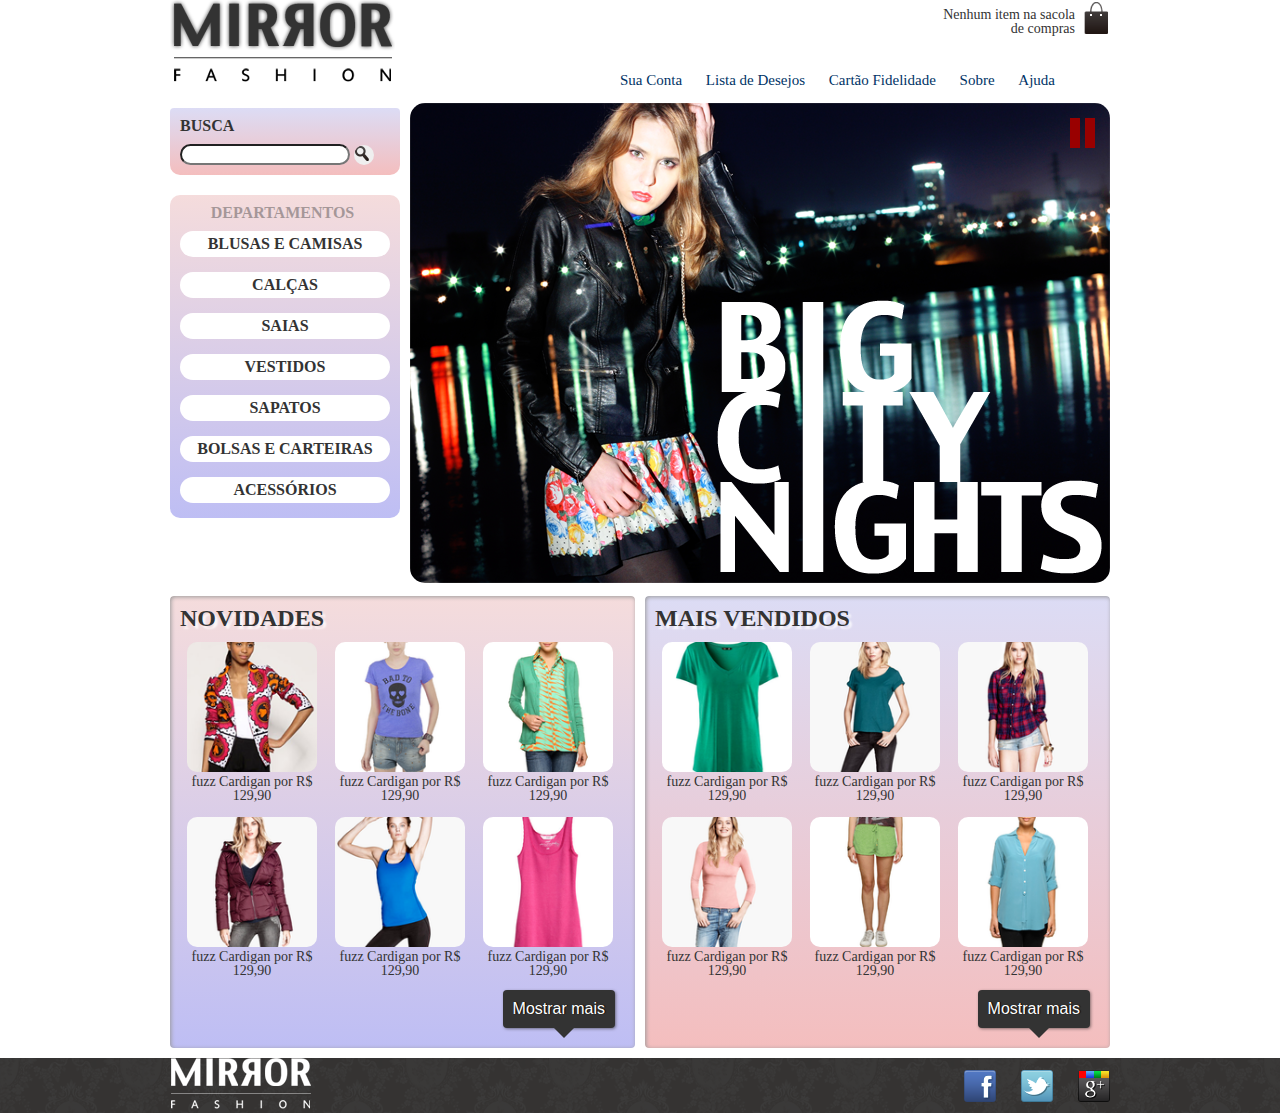
<file: Mirror_Fashion/index.html>
<!DOCTYPE html>
<html lang="pt-br">

<head>
    <meta charset="UTF-8">
    <meta name="Desenvolvedor" content="Daniel Filho">
    <meta name="viewport" content="device-width">
    <link rel="stylesheet" href="css/estilos.css">
    <link rel="stylesheet" href="css/reset.css">
    <link rel='stylesheet' href='http://fonts.googleapis.com/css?family=PT+Sans|Bad+Script'>

</head>
<title>Mirror_fashion</title>

<body>
    <header class="container">
        <h1><img src="img/logo.png" alt="Logo   da  Mirror  Fashion"></h1>
        <p class="sacola">
            Nenhum item na sacola de compras
        </p>
        <nav class="menu-opcoes">
            <ul>
                <li><a href="formulario.html">Sua Conta</a></li>
                <li><a href="#">Lista de Desejos</a></li>
                <li><a href="#">Cartão Fidelidade</a></li>
                <li><a href="sobre.html">Sobre</a></li>
                <li><a href="#">Ajuda</a></li>
            </ul>
        </nav>
    </header>

    <div class="container destaque">
        <section class="busca">
            <h2>Busca</h2>

            <form>
                <input type="search">
                <button>Buscar</button>
            </form>
        </section>
        <!-- fim .busca-->

        <center>
            <section class="menu-departamentos">
                <h2>Departamentos</h2>

                <nav>
                    <ul>
                        <li>
                            <a href="#">Blusas e Camisas </a>
                            <ul>
                                <li><a href="#">Manga Curta</a></li>
                                <li><a href="#">Manga Comprida</a></li>
                                <li><a href="#">Camisa Social</a></li>
                                <li><a href="#">Camisa Casual</a></li>
                            </ul>
                        </li>
                        <li><a href="#">Calças </a> </li>
                        <li><a href="#">Saias </a> </li>
                        <li><a href="#">Vestidos </a></li>
                        <li><a href="#">Sapatos </a></li>
                        <li><a href="#">Bolsas e Carteiras </a></li>
                        <li><a href="#">Acessórios </a> </li>
                    </ul>
                </nav>
            </section>
        </center>
        <!-- fim .menu-departamentos-->

        <section class="banner-destaque">
            <figure>
                <a href="#" class="pause"></a>
                <img src="img/destaque-home.png" alt="Promoção:	Big	City Night">
            </figure>


        </section>
        <!-- fim .banner-destaque-->

    </div>
    <!-- fim .container .destaque-->

    <div class="container paineis">
        <!--os paineis de novidades e os mais vendidos estarão aqui dentro-->
        <section class="painel novidades">
            <h2>Novidades</h2>
            <ol>
                <!--primeiro produto-->
                <li>
                    <a href="produto.html">
                        <figure>
                            <img src="img/produtos/miniatura1.png" alt="miniatura1">
                            <figcaptiion>fuzz Cardigan por R$ 129,90</figcaptiion>
                        </figure>
                    </a>
                </li>
                <!--fim do primeiron produto-->
                <!--coloque mais produtos aqui! -->
                <li>
                    <a href="produto2.html">
                        <figure>
                            <img src="img/produtos/miniatura2.png" alt="miniatura2">
                            <figcaption>fuzz Cardigan por R$ 129,90</figcaption>
                        </figure>
                    </a>
                </li>

                <li>
                    <a href="produto3.html">
                        <figure>
                            <img src="img/produtos/miniatura3.png" alt="miniatura3">
                            <figcaption>fuzz Cardigan por R$ 129,90</figcaption>
                        </figure>
                    </a>
                </li>
                <li>
                    <a href="produto4.html">
                        <figure>
                            <img src="img/produtos/miniatura4.png" alt="miniatura4">
                            <figcaption>fuzz Cardigan por R$ 129,90</figcaption>
                        </figure>
                    </a>
                </li>

                <li>
                    <a href="produto5.html">
                        <figure>
                            <img src="img/produtos/miniatura5.png" alt="miniatura5">
                            <figcaption>fuzz Cardigan por R$ 129,90</figcaption>
                        </figure>
                    </a>
                </li>

                <li>
                    <a href="produto6.html">
                        <figure>
                            <img src="img/produtos/miniatura6.png" alt="miniatura6">
                            <figcaption>fuzz Cardigan por R$ 129,90</figcaption>
                        </figure>
                    </a>
                </li>

                <!--MAIS SEIS PRODUTOS AQUI!!!-->

                <li>
                    <a href="produto19.html">
                        <figure>
                            <img src="img/produtos/foto1-rosa.png" alt="roupa rosa">
                            <figcaption>fuzz Cardigan por R$ 129,90</figcaption>
                        </figure>
                    </a>
                </li>
                <li>
                    <a href="produto20.html">
                        <figure>
                            <img src="img/produtos/foto9-verde.png" alt="roupa verde">
                            <figcaption>fuzz Cardigan por R$ 129,90</figcaption>
                        </figure>
                    </a>
                </li>
                <li>
                    <a href="produto21.html">
                        <figure>
                            <img src="img/produtos/foto10-azul.png" alt="roupa azul">
                            <figcaption>fuzz Cardigan por R$ 129,90</figcaption>
                        </figure>
                    </a>
                </li>
                <li>
                    <a href="produto22.html">
                        <figure>
                            <img src="img/produtos/foto11-azul.png" alt="roupa foto11-azul">
                            <figcaption>fuzz Cardigan por R$ 129,90</figcaption>
                        </figure>
                    </a>
                </li>
                <li>
                    <a href="produto23.html">
                        <figure>
                            <img src="img/produtos/foto11-verde.png" alt="roupa foto11-verde">
                            <figcaption>fuzz Cardigan por R$ 129,90</figcaption>
                        </figure>
                    </a>
                </li>
                <li>
                    <a href="produto24.html">
                        <figure>
                            <img src="img/produtos/foto13-rosa.png" alt="roupa foto13-rosa">
                            <figcaption>fuzz Cardigan por R$ 129,90</figcaption>
                        </figure>
                    </a>
                </li>
            </ol>

            <button type="button">Mostrar mais</button>
        </section>

        <section class="painel mais-vendidos">
            <h2>Mais Vendidos</h2>
            <ol>
                <li>
                    <a href="produto7.html">
                        <figure>
                            <img src="img/produtos/miniatura7.png" alt="miniatura7">
                            <figcaption>fuzz Cardigan por R$ 129,90</figcaption>
                        </figure>
                    </a>
                </li>

                <li>
                    <a href="produto8.html">
                        <figure>
                            <img src="img/produtos/miniatura8.png" alt="miniatura8">
                            <figcaption>fuzz Cardigan por R$ 129,90</figcaption>
                        </figure>
                    </a>
                </li>

                <li>
                    <a href="produto9.html">
                        <figure>
                            <img src="img/produtos/miniatura9.png" alt="miniatura9">
                            <figcaption>fuzz Cardigan por R$ 129,90</figcaption>
                        </figure>
                    </a>
                </li>

                <li>
                    <a href="produto10.html">
                        <figure>
                            <img src="img/produtos/miniatura10.png" alt="miniatura10">
                            <figcaption>fuzz Cardigan por R$ 129,90</figcaption>
                        </figure>
                    </a>
                </li>

                <li>
                    <a href="produto11.html">
                        <figure>
                            <img src="img/produtos/miniatura11.png" alt="miniatura11">
                            <figcaption>fuzz Cardigan por R$ 129,90</figcaption>
                        </figure>
                    </a>
                </li>

                <li>
                    <a href="produto12.html">
                        <figure>
                            <img src="img/produtos/miniatura12.png" alt="miniatura12">
                            <figcaption>fuzz Cardigan por R$ 129,90</figcaption>
                        </figure>
                    </a>
                </li>

                <!--MAIS SEIS PRODUTOS AQUI!!!-->

                <li>
                    <a href="produto13.html">
                        <figure>
                            <img src="img/produtos/miniatura13.png" alt="miniatura13">
                            <figcaption>fuzz Cardigan por R$ 129,90</figcaption>
                        </figure>
                    </a>
                </li>
                <li>
                    <a href="produto14.html">
                        <figure>
                            <img src="img/produtos/miniatura14.png" alt="miniatura14">
                            <figcaption>fuzz Cardigan por R$ 129,90</figcaption>
                        </figure>
                    </a>
                </li>
                <li>
                    <a href="produto15.html">
                        <figure>
                            <img src="img/produtos/miniatura15.png" alt="miniatura15">
                            <figcaption>fuzz Cardigan por R$ 129,90</figcaption>
                        </figure>
                    </a>
                </li>
                <li>
                    <a href="produto16.html">
                        <figure>
                            <img src="img/produtos/foto1-azul.png" alt="foto1-azul">
                            <figcaption>fuzz Cardigan por R$ 129,90</figcaption>
                        </figure>
                    </a>
                </li>
                <li>
                    <a href="produto17.html">
                        <figure>
                            <img src="img/produtos/foto2-azul.png" alt="foto2-azul">
                            <figcaption>fuzz Cardigan por R$ 129,90</figcaption>
                        </figure>
                    </a>
                </li>
                <li>
                    <a href="produto18.html">
                        <figure>
                            <img src="img/produtos/foto3-verde.png" alt="foto3-verde">
                            <figcaption>fuzz Cardigan por R$ 129,90</figcaption>
                        </figure>
                    </a>
                </li>

            </ol>

            <button type="button">Mostrar mais</button>
        </section>
    </div>
    <!--fim . container . paineis-->

    <footer>
        <div class="container">
            <img src="img/logo-rodape.png" alt="Logo da Mirror Fashion">

            <ul class="social">
                <li><a href="http://facebook.com/mirrorfashion">Facebook</a></li>
                <li><a href="http://twitter.com/mirrorfashion">Twitter</a></li>
                <li><a href="http://plus.google.com/mirrorfashion">Google+</a></li>
            </ul>
        </div>
    </footer>

    <script type="text/javascript" src="js/jquery.js"></script>
    <script type="text/javascript" src="js/banner.js"></script>
    <script type="text/javascript" src="js/home.js"></script>
</body>

</html>
</file>
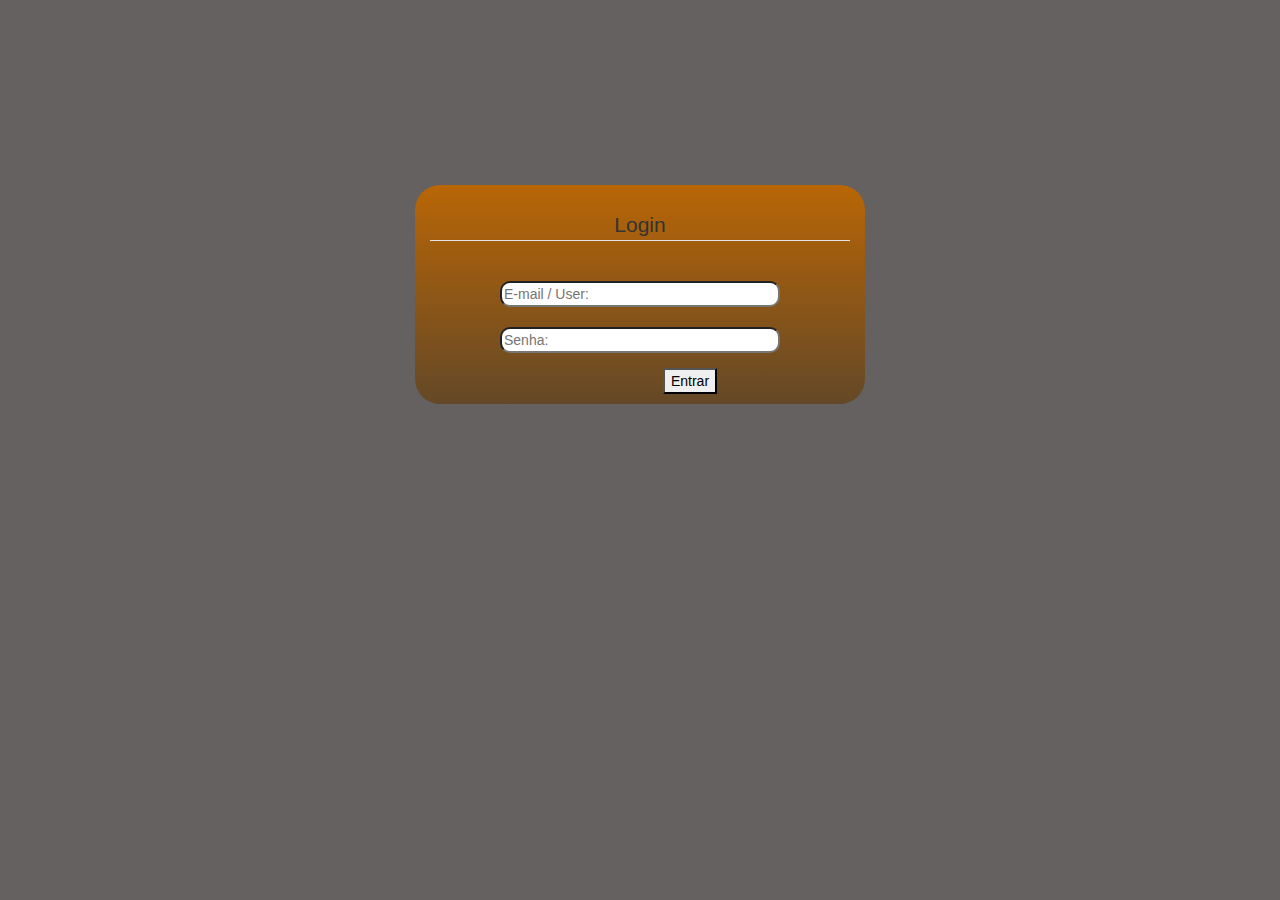
<file: Teste-Login/index.html>
<!DOCTYPE html>
<html lang="pt-br">

<head>
    <meta charset="UTF-8">
    <meta http-equiv="X-UA-Compatible" content="IE=edge">
    <meta name="Desenvolvedor" content="Daniel Filho">
    <link rel="stylesheet" href="css/estilos.css">
    <link rel="stylesheet" href="css/bootstrap.css">
    <title>Tela de Login</title>
</head>

<body>
    <div class="container">
        <center>
            <legend>Login</legend>

            <!--campo e-mail-->
            <label for="nome"></label>
            <input type="text" id="nome" placeholder="E-mail / User: ">

            <!--campo senha-->
            <label for="password"></label>
            <input type="text" id="password" placeholder="Senha: ">

            <!--Botão Enviar-->
            <button type="submit">Entrar</button>
        </center>
    </div>
    
</body>

</html>
</file>
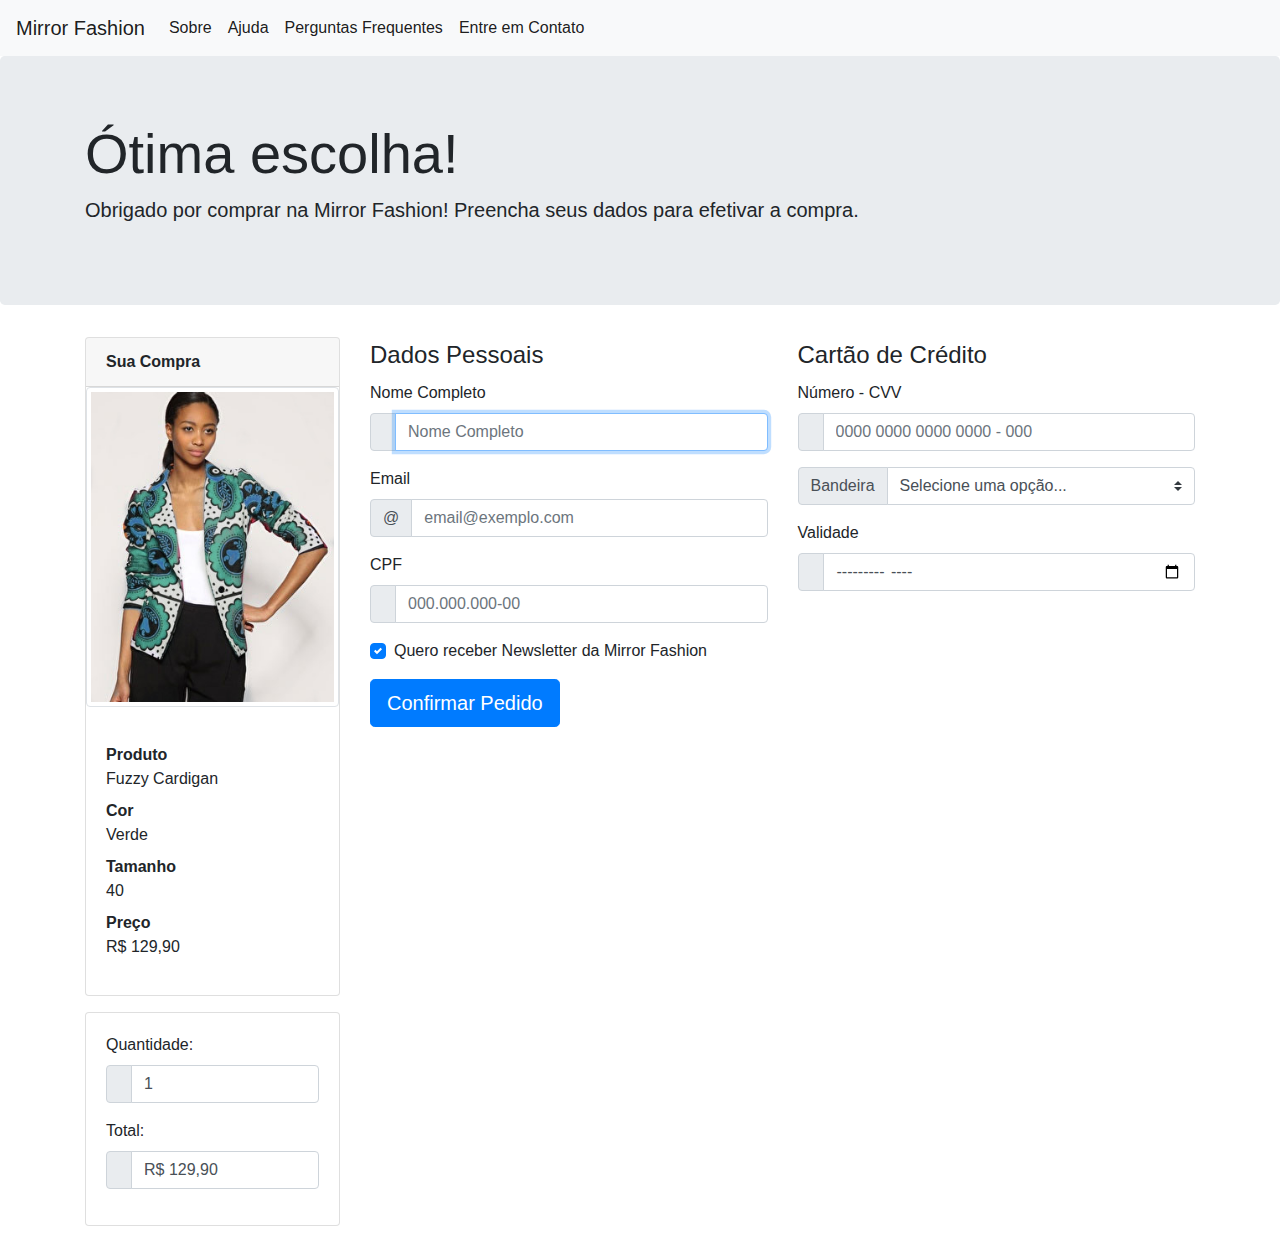
<file: Mirror_Fashion/checkout.html>
<!DOCTYPE html>
<html lang="pt-br">

<head>
    <meta charset="UTF-8">
    <meta name="Desenvolvedor" content="Daniel Filho">
    <title>Checkout Mirror Fashion</title>
    <link href="https://cdn.jsdelivr.net/npm/bootstrap@5.0.0-beta3/dist/css/bootstrap.min.css" rel="stylesheet"
        integrity="sha384-eOJMYsd53ii+scO/bJGFsiCZc+5NDVN2yr8+0RDqr0Ql0h+rP48ckxlpbzKgwra6" crossorigin="anonymous">
    <link rel="stylesheet" href="https://stackpath.bootstrapcdn.com/bootstrap/4.3.1/css/bootstrap.min.css"
        integrity="sha384-ggOyR0iXCbMQv3Xipma34MD+dH/1fQ784/j6cY/iJTQUOhcWr7x9JvoRxT2MZw1T" crossorigin="anonymous">
    <script src="hhttps://cdnjs.com/libraries/jquery.mask"></script>
    <script src="https://ajax.googleapis.com/ajax/libs/jquery/3.5.1/jquery.min.js"></script>
</head>

<body>
    <nav class="navbar navbar-expand-lg navbar-light bg-light">

        <button class="navbar-toggler" type="button" data-toggle="collapse" data-target="#navbarToggleExternalContent">
            <span class="navbar-toggler-icon"></span>
        </button>

        <a class="navbar-brand" href="index.html">Mirror Fashion</a>

        <div class="collapse navbar-collapse" id="navbarToggleExternalContent">
            <ul class="navbar-nav">
                <li class="nav-item active">
                    <a href="sobre.html" class="nav-link">Sobre</a>
                </li>
                <li class="nav-item active">
                    <a href="ajuda.html" class="nav-link">Ajuda</a>
                </li>
                <li class="nav-item active">
                    <a href="perguntas.html" class="nav-link">Perguntas Frequentes</a>
                </li>
                <li class="nav-item active">
                    <a href="contato.html" class="nav-link">Entre em Contato</a>
                </li>
            </ul>
        </div>

    </nav>

    <div class="jumbotron jumboron-fluid">
        <div class="container">
            <h1 class="display-4">Ótima escolha!</h1>

            <p class="lead">
                Obrigado por comprar na Mirror Fashion!
                Preencha seus dados para efetivar a compra.
            </p>

        </div><!-- fim .container dentro do jumbotron -->
    </div><!-- fim .jumbotron -->

    <div class="container">
        <div class="row">

            <div class="col-md-4 col-xl-3">
                <div class="card mb-3">
                    <div class="card-header">
                        <strong>Sua Compra</strong>
                    </div>
                    <!--fim .card-header-->

                    <img src="img/produtos/foto1-verde.png" alt="Fuzzy Cardigan"
                        class="img-thumbnail mb-3 d-none d-sm-block">
                    <div class="card-body">
                        <dl>
                            <dt>Produto</dt>
                            <dd>Fuzzy Cardigan</dd>

                            <dt>Cor</dt>
                            <dd>Verde</dd>

                            <dt>Tamanho</dt>
                            <dd>40</dd>

                            <dt>Preço</dt>
                            <dd id="preco">R$ 129,90</dd>
                        </dl>

                    </div><!-- fim .card-body -->
                </div><!-- fim .card mb-3 -->

                <div class="card mb-3">
                    <div class="card-body">
                        <div class="form-group">
                            <label for="qtd">Quantidade:</label>
                            <div class="input-group mb-3">
                                <div class="input-group-prepend">
                                    <span class="input-group-text"></span>
                                </div>
                                <input type="number" id="qtd" min="1" max="99" value="1" class="form-control">
                            </div>
                        </div>
                        <div class="form-group">
                            <label for="total">Total:</label>
                            <div class="input-group mb-3">
                                <div class="input-group-prepend">
                                    <span class="input-group-text"></span>
                                </div>
                                <output for="qtd preco" id="total" class="form-control">
                                    R$ 129,90
                                </output>
                            </div>
                        </div>
                    </div>
                </div> <!-- fim .card mb-3 -->

            </div> <!-- fim .card mb-4 col-xl-3 -->



            <form class="col-md-8 col-xl-9">
                <div class="row">

                    <fieldset class="col-lg-6">
                        <legend>Dados Pessoais</legend>

                        <div class="form-group">
                            <label for="nome">Nome Completo</label>
                            <div class="input-group	mb-3">
                                <div class="input-group-prepend">
                                    <span class="input-group-text"></span>
                                </div>
                                <input type="text" class="form-control" id="nome" placeholder="Nome Completo"
                                    name="nome" autofocus required>
                            </div>

                        </div>

                        <div class="form-group">
                            <label for="email">Email</label>
                            <div class="input-group	mb-3">
                                <div class="input-group-prepend">
                                    <span class="input-group-text">@</span>
                                </div>
                                <input type="email" class="form-control" id="email" name="email"
                                    placeholder="email@exemplo.com">
                            </div>
                        </div>

                        <div class="form-group">
                            <label for="cpf">CPF</label>
                            <div class="input-group mb-3">
                                <div class="input-group-prepend">
                                    <span class="input-group-text"></span>
                                </div>
                                <input type="text" class="form-control" id="cpf" name="cpf" placeholder="000.000.000-00"
                                    data-mask="999.999.999-99" required>
                            </div>
                        </div>

                        <div class="form-group	custom-control	custom-checkbox">
                            <input type="checkbox" class="custom-control-input" id="newsletter" value="sim" checked>
                            <label class="custom-control-label" for="newsletter">
                                Quero receber Newsletter da Mirror Fashion
                            </label>
                        </div>
                    </fieldset> <!-- fim .Dados Pessoais-->

                    <fieldset class="col-lg-6">
                        <legend>Cartão de Crédito</legend>

                        <div class="form-group">
                            <label for="numero-cartao">Número - CVV</label>
                            <div class="input-group mb-3">
                                <div class="input-group-prepend">
                                    <span class="input-group-text"></span>
                                </div>
                                <input type="text" class="form-control" id="numero-cartao" name="numero-cartao"
                                    data-mask="9999 9999 9999 9999 - 999" placeholder="0000 0000 0000 0000 - 000">
                            </div>
                        </div>

                        <div class="form-group">
                            <div class="input-group	mb-3">
                                <div class="input-group-prepend">
                                    <label class="input-group-text" for="bandeira-cartao">Bandeira</label>
                                </div>
                                <select class="custom-select" id="bandeira-cartao">
                                    <option disabled selected>Selecione uma opção...</option>
                                    <option value="master">MasterCard</option>
                                    <option value="visa">VISA</option>
                                    <option value="amex">American Express</option>
                                </select>
                            </div>
                        </div>

                        <div class="form-group">
                            <label for="validade-cartao">Validade</label>
                            <div class="input-group mb-3">
                                <div class="input-group-prepend">
                                    <span class="input-group-text"></span>
                                </div>
                                <input type="month" class="form-control" id="validade-cartao" data-mask="99/99"
                                    placeholder="00/00" name="validade-cartao">
                            </div>
                        </div>
                    </fieldset> <!-- fim .Cartão de Crédito-->
                </div>

                <button type="submit" class="btn btn-primary btn-lg">
                    <span class="oi oi-thumb-up"></span>
                    Confirmar Pedido
                </button>
            </form>
        </div><!-- fim .row-->
    </div><!-- fim .container da pagina-->


    <script type="text/javascript">
        document.querySelector('form input').oninvalid = function (event) {
            //	cancela	comportamento	padrão	do	browser
            event.preventDefault();
            //	verifica	a	validade	e	mostra	o	alert
            if (!this.validity.valid) {
                alert("Nome Obrigatório!");
            }
        };
    </script>
    <script type="text/javascript" src="js/total.js"></script>
    <script type="text/javascript" src="js/inputmask-plugin.js"></script>

    <!-- Optional JavaScript -->
    <!-- jQuery first, then Popper.js, then Bootstrap JS -->
    <script src="https://code.jquery.com/jquery-3.3.1.slim.min.js"
        integrity="sha384-q8i/X+965DzO0rT7abK41JStQIAqVgRVzpbzo5smXKp4YfRvH+8abtTE1Pi6jizo"
        crossorigin="anonymous"></script>
    <script src="https://cdnjs.cloudflare.com/ajax/libs/popper.js/1.14.7/umd/popper.min.js"
        integrity="sha384-UO2eT0CpHqdSJQ6hJty5KVphtPhzWj9WO1clHTMGa3JDZwrnQq4sF86dIHNDz0W1"
        crossorigin="anonymous"></script>
    <script src="https://stackpath.bootstrapcdn.com/bootstrap/4.3.1/js/bootstrap.min.js"
        integrity="sha384-JjSmVgyd0p3pXB1rRibZUAYoIIy6OrQ6VrjIEaFf/nJGzIxFDsf4x0xIM+B07jRM"
        crossorigin="anonymous"></script>
</body>

</html>
</file>
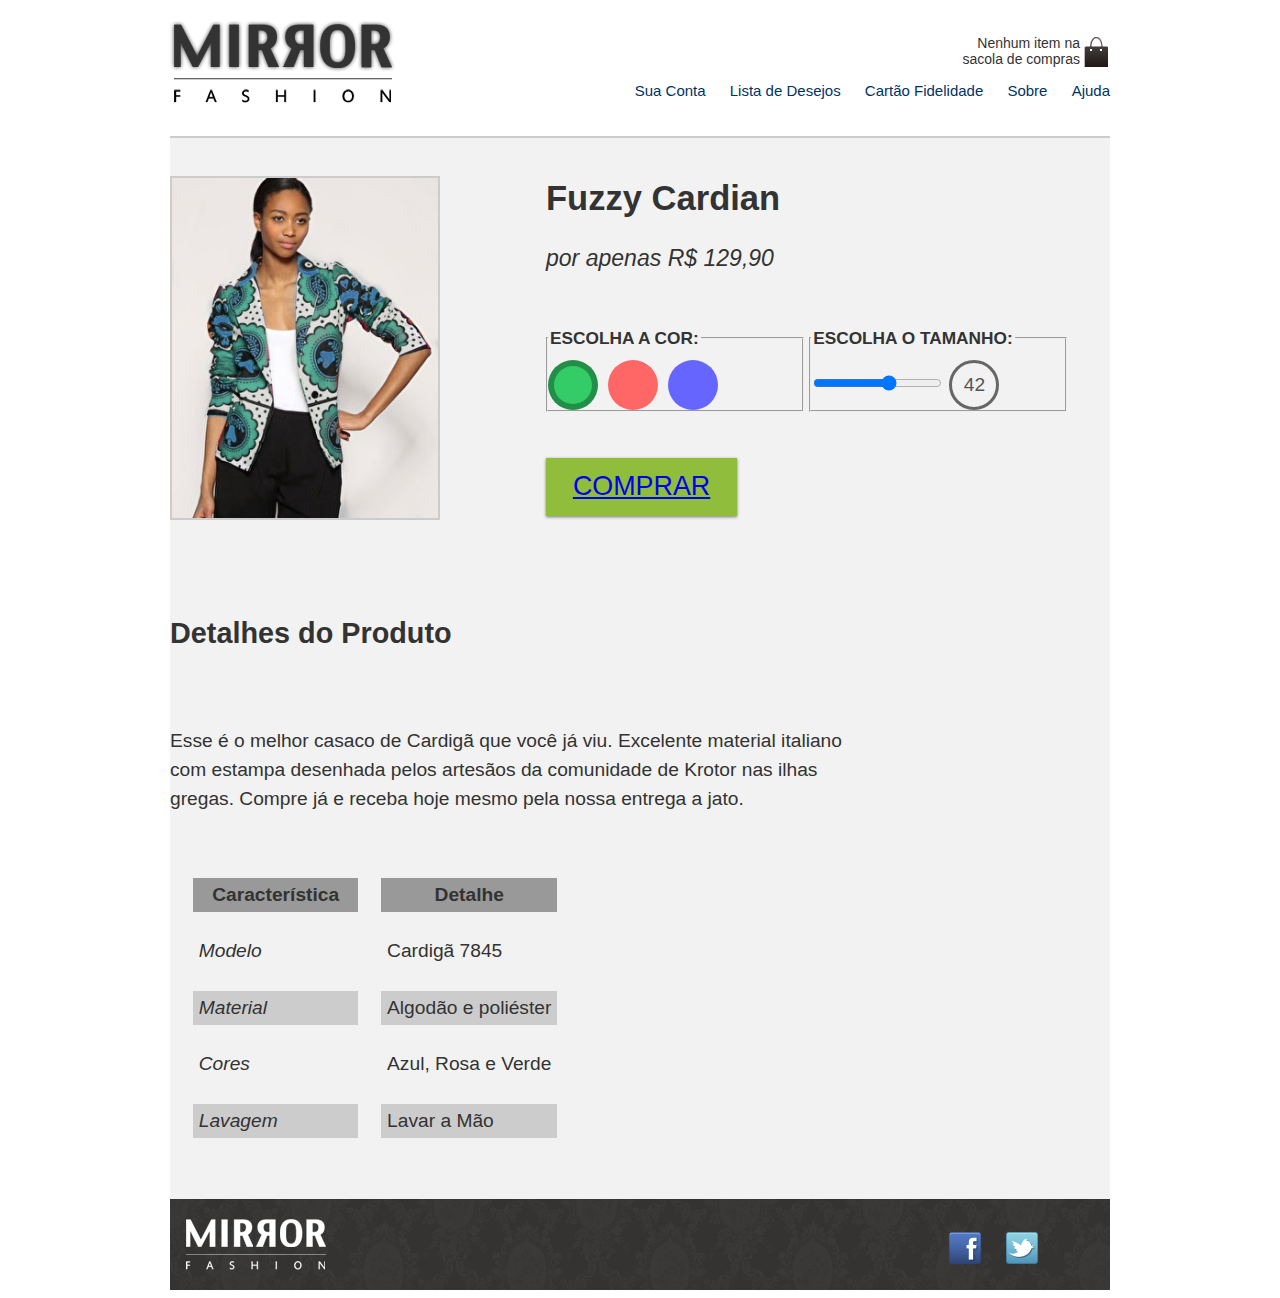
<file: Mirror_Fashion/produto.html>
<!DOCTYPE html>
<html lang="pt-br">

<head>
    <meta charset="UTF-8">
    <meta name="viewport" content="width=device-width, initial-scale=1.0">
    <title>Mirror Fashion</title>

    <link rel="stylesheet" href="css/produto.css">

</head>

<body>
    <header class="container-header">
        <h1><img src="img/logo.png" alt="Logo da Mirror Fashion"></h1>
        <p class="sacola">
            Nenhum item na sacola de compras
        </p>
        <nav class="menu-opcoes">
            <ul>
                <li><a href="formulario.html">Sua Conta</a></li>
                <li><a href="#">Lista de Desejos</a></li>
                <li><a href="#">Cartão Fidelidade</a></li>
                <li><a href="sobre.html">Sobre</a></li>
                <li><a href="#">Ajuda</a></li>
            </ul>
        </nav>
    </header>
    <div class="produto-back">
        <div class="container">
            <div class="produto">
                <h1>Fuzzy Cardian</h1>
                <p>por apenas R$ 129,90</p>

                <div class="fb-like" data-href="http://www.mirrorfashion.net" data-send="false" data-layout="box_count"
                    data-width="58" data-show-faces="false">
                </div>

                <div id="fb-root"></div>

                <form>
                    <fieldset class="cores">
                        <legend>Escolha a Cor:</legend>

                        <input type="radio" name="cor" value="verde" id="verde" checked>
                        <label for="verde">
                            <img src="img/produtos/foto1-verde.png" alt="Produto na cor verde">
                        </label>

                        <input type="radio" name="cor" value="rosa" id="rosa">
                        <label for="rosa">
                            <img src="img/produtos/foto1-rosa.png" alt="Produto na cor rosa">
                        </label>

                        <input type="radio" name="cor" value="azul" id="azul">
                        <label for="azul">
                            <img src="img/produtos/foto1-azul.png" alt="Produto na cor azul">
                        </label>
                    </fieldset>

                    <fieldset class="cores">
                        <legend>Escolha o tamanho:</legend>
                        <input type="range" min="36" max="46" value="42" step="2" name="tamanho" id="tamanho">
                        <output class="tamanhos" for="tamanho" name="valortamanho">42</output>
                    </fieldset>

                    <button class="comprar">
                        <a href="checkout.html">Comprar</a>
                    </button>
                </form>

            </div>

            <div class="detalhes">
                <h2>Detalhes do Produto</h2><br />

                <p>Esse é o melhor casaco de Cardigã que você já viu. Excelente
                    material italiano com estampa desenhada pelos artesãos da
                    comunidade de Krotor nas ilhas gregas. Compre já e receba hoje
                    mesmo pela nossa entrega a jato.
                </p>

                <table>
                    <thead>
                        <tr>
                            <th>Característica</th>
                            <th>Detalhe</th>
                        </tr>
                    </thead><br />

                    <tbody>
                        <tr>
                            <td>Modelo</td>
                            <td>Cardigã 7845</td>
                        </tr>

                        <tr>
                            <td>Material</td>
                            <td>Algodão e poliéster</td>
                        </tr>

                        <tr>
                            <td>Cores</td>
                            <td>Azul, Rosa e Verde</td>
                        </tr>

                        <tr>
                            <td>Lavagem</td>
                            <td>Lavar a Mão</td>
                        </tr>
                    </tbody>
                </table>
            </div>
        </div>
    </div>
    <footer>
        <div class="container-rodape">
            <div class="image-copy">
                <img src="img/logo-rodape.png" alt="Logo da Mirror Fashion">
            </div>
            <ul class="social">
                <li><a href="http://facebook.com/mirrorfashion">Facebook</a></li>
                <li><a href="http://twitter.com/mirrorfashion">Twitter</a></li>
                <li><a href="http://plus.google.com/mirrorfashion">Google+</a></li>
            </ul>
        </div>
    </footer>
    <script src="js/produto.js"></script>
</body>

</html>
</file>
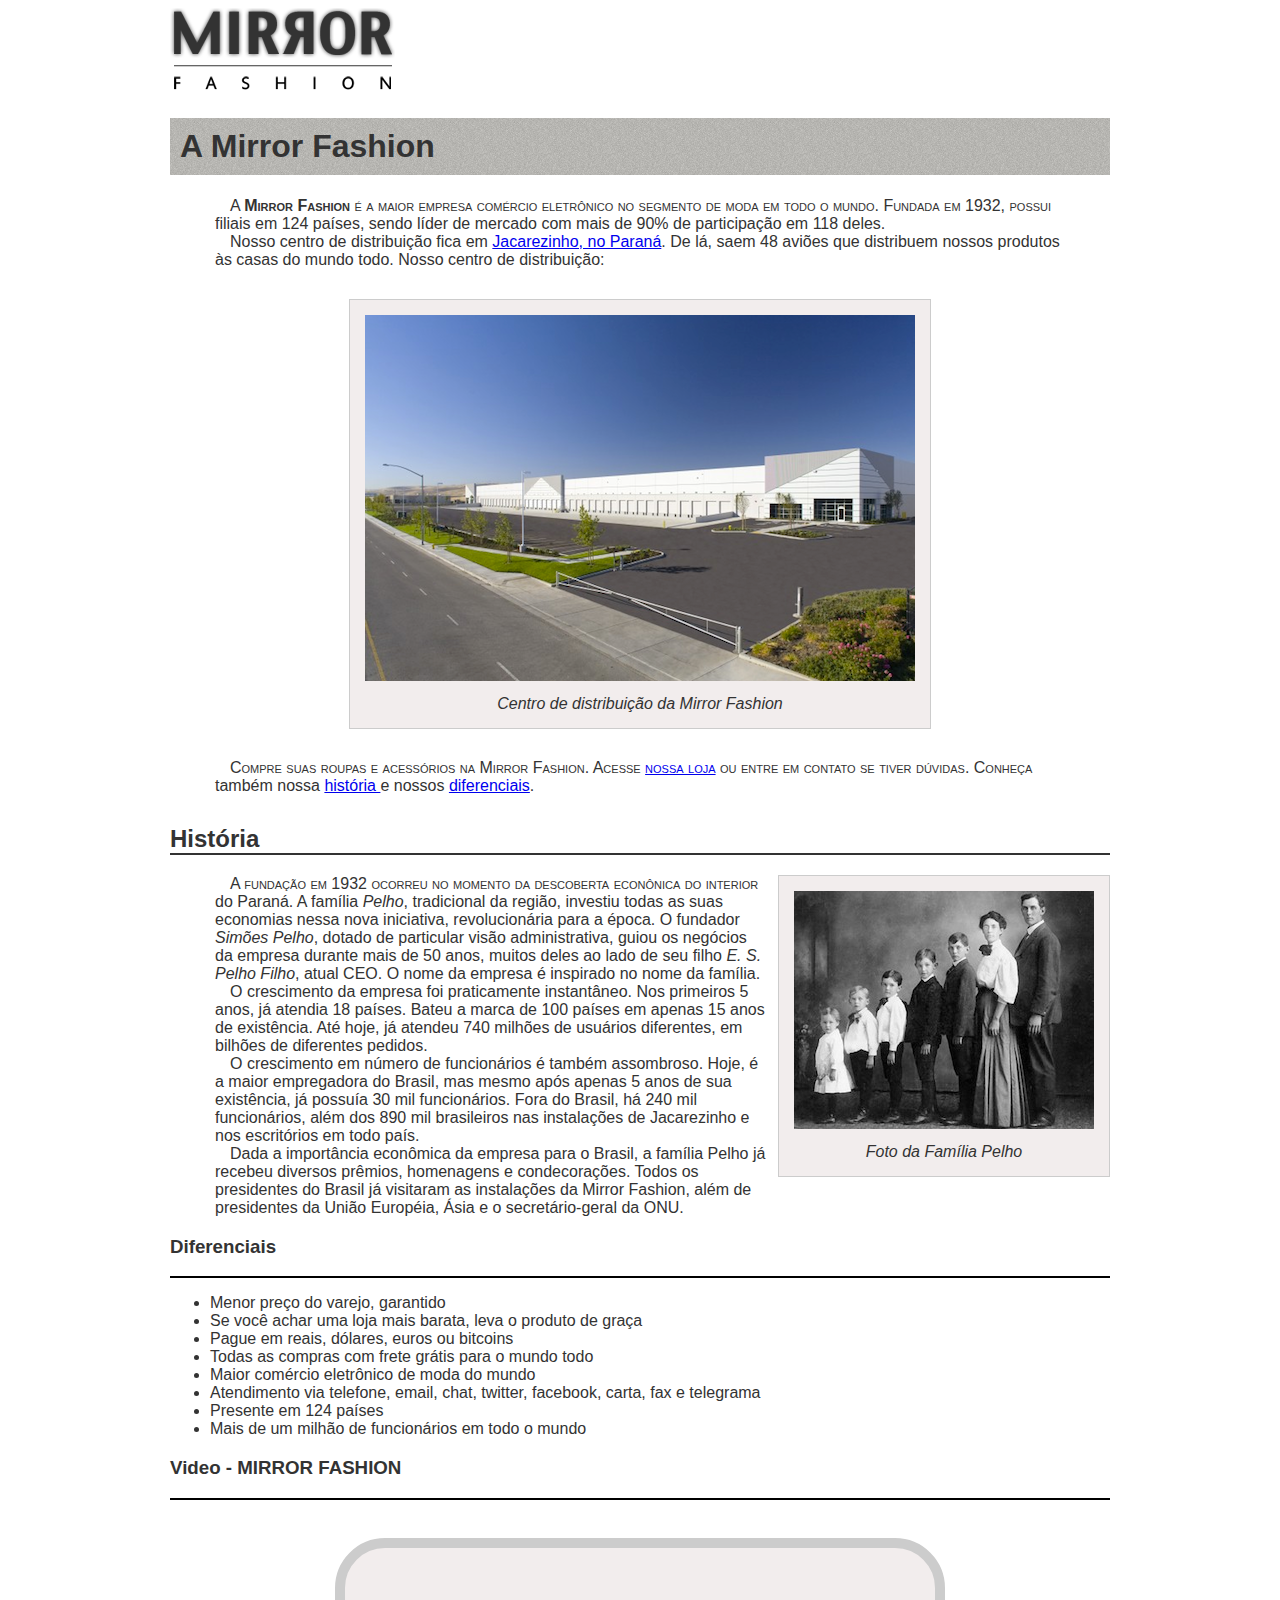
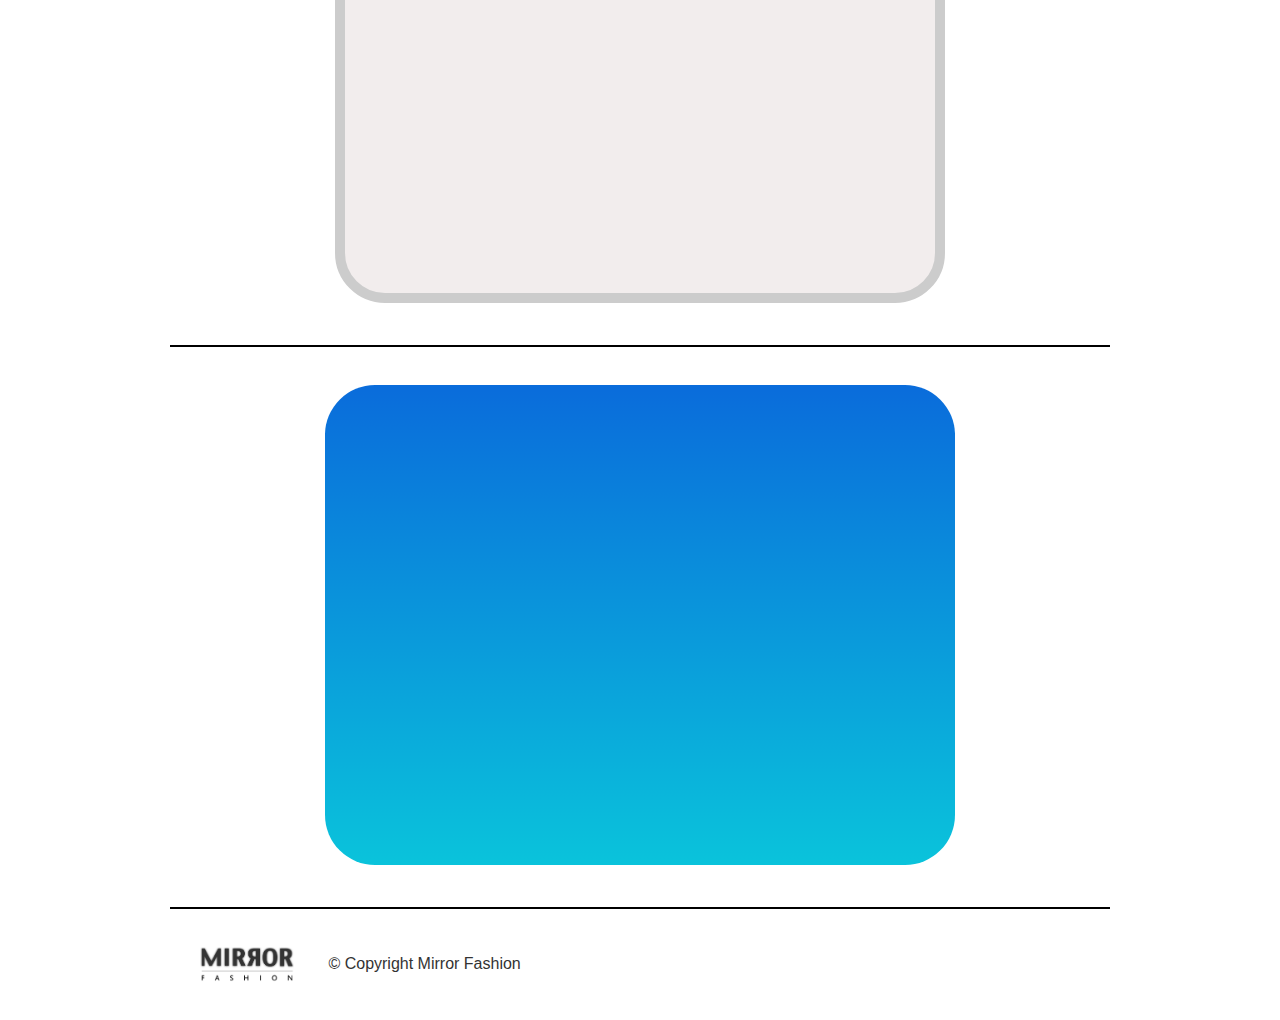
<file: Mirror_Fashion/sobre.html>
<!DOCTYPE html>
<html lang="pt-br">

<head>
    <meta charset="UTF-8">
    <meta name="Desenvolvedor" content="Daniel Filho">
    <title>Sobre a Mirror Fashion</title>
    <link rel="stylesheet" href="css/sobre.css">

</head>

<body>
    <!---->
    <a1 class="logo"><img src="img/logo.png" alt="Logo da Mirror Fashion"></a1>

    <h1>A Mirror Fashion</h1>

    <p>A <strong>Mirror Fashion</strong> é a maior empresa comércio eletrônico no segmento de moda em todo o mundo.
        Fundada em 1932, possui filiais em 124 países, sendo líder de mercado com mais de 90% de
        participação em 118 deles.
    </p>

    <p> Nosso centro de distribuição fica em <a href="https://maps.google.com.br/?q=Jacarezinho"> Jacarezinho, no
            Paraná</a>.
        De lá, saem 48 aviões que distribuem nossos produtos às casas do mundo todo. Nosso centro de distribuição:
    </p>

    <center>
        <figure class="centro_distribuicao">
            <img src="img/centro-distribuicao.png" alt="foto do centro de distribuição da Mirror Fashion">
            <figcaption>Centro de distribuição da Mirror Fashion</figcaption>
        </figure>
    </center>


    <p> Compre suas roupas e acessórios na Mirror Fashion. Acesse <a href="index.html">nossa loja</a> ou entre em
        contato
        se tiver dúvidas. Conheça também nossa <a href="#historia"> história </a> e nossos <a href="#diferenciais">
            diferenciais</a>.
    </p>


    <h2 class="historia">História</h2>

    <center>
        <figure class="familia_pelho">
            <img src="img/familia-pelho.jpg" alt="Foto da família Pelho">
            <figcaption>Foto da Família Pelho</figcaption>
        </figure>
    </center>

    <p>
        A fundação em 1932 ocorreu no momento da descoberta econônica do interior do Paraná. A
        família <em>Pelho</em>, tradicional da região, investiu todas as suas economias nessa nova iniciativa,
        revolucionária para a época. O fundador <em>Simões Pelho</em>, dotado de particular visão
        administrativa, guiou os negócios da empresa durante mais de 50 anos, muitos deles ao lado
        de seu filho <em>E. S. Pelho Filho</em>, atual CEO. O nome da empresa é inspirado no nome da família.
    </p>

    <p>
        O crescimento da empresa foi praticamente instantâneo. Nos primeiros 5 anos, já atendia 18 países.
        Bateu a marca de 100 países em apenas 15 anos de existência. Até hoje, já atendeu 740 milhões
        de usuários diferentes, em bilhões de diferentes pedidos.
    </p>

    <p>
        O crescimento em número de funcionários é também assombroso. Hoje, é a maior empregadora do
        Brasil, mas mesmo após apenas 5 anos de sua existência, já possuía 30 mil funcionários. Fora do
        Brasil, há 240 mil funcionários, além dos 890 mil brasileiros nas instalações de Jacarezinho e
        nos escritórios em todo país.
    </p>

    <p>
        Dada a importância econômica da empresa para o Brasil, a família Pelho já recebeu diversos prêmios,
        homenagens e condecorações. Todos os presidentes do Brasil já visitaram as instalações da Mirror
        Fashion, além de presidentes da União Européia, Ásia e o secretário-geral da ONU.
    </p>

    <h3 class="diferenciais">Diferenciais</h3>
    <hr noshade="100" color="#000000">
    <ul>
        <li>Menor preço do varejo, garantido</li>
        <li>Se você achar uma loja mais barata, leva o produto de graça</li>
        <li>Pague em reais, dólares, euros ou bitcoins</li>
        <li>Todas as compras com frete grátis para o mundo todo</li>
        <li>Maior comércio eletrônico de moda do mundo</li>
        <li>Atendimento via telefone, email, chat, twitter, facebook, carta, fax e telegrama</li>
        <li>Presente em 124 países</li>
        <li>Mais de um milhão de funcionários em todo o mundo</li>

    </ul>

    <div class="video-mirror">
        <h3 class="video">Video - MIRROR FASHION</h3>
        <hr noshade="100" color="#000000">
        <center>
            <iframe width="560" height="315" src="https://www.youtube.com/embed/Tb06abHE4hY"
                title="YouTube video player" frameborder="0"
                allow="accelerometer; autoplay; clipboard-write; encrypted-media; gyroscope; picture-in-picture"
                allowfullscreen>
            </iframe>
        </center>
        <hr noshade="100" color="#000000">
    </div>

    <center>
        <iframe class="map-mirror" src="https://www.google.com/maps/embed?pb=!1m18!1m12!1m3!1d3754367.956908323!2d-47.
        14841848916933!3d-23.229438751240007!2m3!1f0!2f0!3f0!3m2!1i1024!2i768!4f13.1!3m3!1m2!
        1s0x94ce5a2b2ed7f3a1%3A0xab35da2f5ca62674!2sCaelum%20-%20Escola%20de%20
        Tecnologia!5e0!3m2!1spt-BR!2sbr!4v1630978457194!5m2!1spt-BR!2sbr" width="600" height="450" style="border:0;"
            allowfullscreen="" loading="lazy">
        </iframe>
    </center>
    <hr noshade="100" color="#000000">
    <!--início do rodapé-->
    <div class="rodape">
        <img src="img/logo.png" alt="Logo da Mirror Fashion">

        &copy; Copyright Mirror Fashion
    </div>
    <!--Fim do rodapé-->

</body>

</html>
</file>
<file: Mirror_Fashion/css/estilos.css>
.sacola {
  background-image: url(../img/sacola.png);
  background-repeat: no-repeat;
  background-position: top right;
  font-size: 14px;
  padding-right: 35px;
  text-align: right;
  width: 140px;
}

.menu-opcoes ul {
  font-size: 15px;
}

.menu-opcoes a {
  color: #003366;
  text-decoration: none;
}

.menu-opcoes a:hover{
  color: #007DC6;
}

.menu-opcoes a:active{
  color: #867DC6;
}

.menu-opcoes ul li {
  display: inline;
  margin-left: 20px;
}

.sacola {
  padding-top: 8px;
}
header  {
  position: relative;
}
.menu-opcoes {
  position: relative;
  bottom: 15px;
  left: 430px;
}

.sacola {
  position: absolute;
  top: 0;
  right: 0;
}

.menu-opcoes ul li {
  display: inline;
  margin-left: 20px;
}

.container  {
  margin: 0   auto;
  width: 940px;
}

.sacola {
  padding-top: 8px;
}

body {
  color: #333333;
  font-family: "Lucida    Sans    Unicode", "Lucida   Grande", sans-serif;
}
.container-destaque {
  align: left;
}

.banner-destaque img{
  border-radius: 15px;
}

.busca,
.menu-departamentos	{
  background-color: #DCDCDC;
  font-weight:	bold;
  text-transform:	uppercase;
  border-radius: 10px;
  margin-block: 15px;
  margin-right: 10px;
  width: 230px;
  position: relative;
 
}

.busca h2,
.busca form,
.menu-departamentos h2	{
  margin: 10px;
}

.menu-departamentos li	{
  background-color:	white;
  margin-bottom: 15px;
  padding: 5px 10px;
  border-radius: 30px;
  width: 190px;
}

.menu-departamentos a	{
  color: #333333;
  text-decoration:	none;
}

.menu-departamentos li ul{
    display: none;
}

.menu-departamentos li ul li{
  width: 120px;
}

.menu-departamentos li:hover ul{
  display: block;
}

.menu-departamentos ul ul li{
  background-color: #DCDCDC;
}

.menu-departamentos li li a::before{
  content: '\272A';
  padding-right: 3px;
}

.menu-departamentos h2{
  content: '\2756';
  margin: 10px;
  padding-right: 5px;
  opacity: 0.4;
}

.busca input[type=search]	{
  width: 170px;
  border-radius: 15px;
}

.busca,
.menu-departamentos	{
  float:	left;
  margin-top: 5px;
  border-radius: 10px;
  
}

.busca{
  background: linear-gradient(#DCDCF5, #F4BEBE);
}
.menu-departamentos	{
  background: linear-gradient(#F5DCDC, #BEBEF4);
  clear:	left;
  border-radius: 10px;
}

.painel {
  margin: 10px 0;
  padding: 10px;
  width: 445px;
  border-radius: 4px;
  box-shadow: inset 1px 1px 4px #999;
}

.novidades {
  float: left;
  background: linear-gradient(#F5DCDC, #BEBEF4);
}

.mais-vendidos {
  float: right;
  background: linear-gradient(#DCDCF5, #F4BEBE);
}

.painel li {
  display: inline-block;
  vertical-align: top;
  width: 140px;
  margin: 2px;
  padding-bottom: 10px;
  transition: 0.7;
}

.painel li img{
  width: 130px;
  border-radius: 10px;
}

.painel li:hover{
  background-color: rgba(255,255,255,0.8);
  box-shadow: 0 0 5px #333;
  transition: 0.7s; 
  transform: scale(1.2) rotate(-5deg); 
}

.painel li:nth-child(2n):hover	{
  transform:	scale(1.2)	rotate(5deg);
}

.painel h2 {
  font-size: 24px;
  font-weight: bold;
  text-transform: uppercase;
  text-shadow: 3px 3px 2px rgba(255,255,255,0.8);
  margin-bottom: 10px;
}

.painel a {
  color: #333;
  font-size: 14px;
  text-align: center;
  text-decoration: none;
}

.novidades {
  background-color: #F5DCDC; 
}

.mais-vendidos {
  background-color:  #DCDCF5;
}

footer {
  background-image: url(../img/fundo-rodape.png);
  clear: both;
  padding: 20px 0;
}
footer .container {
  position: relative;
}

.social{
  position: absolute;
  top: 12px;
  right: 0px;
}
.social li {
  float: left;
  margin-left: 25px;
}

.social a {
  /* tamanho da imagem */
  height: 32px;
  width: 32px;

  /* image replacement */
  display: block;
  text-indent: -9999px;
}

.social a[href*="facebook.com"] {
  background-image: url(../img/facebook.png);
}

.social a[href*="twitter.com"] { 
  background-image: url(../img/twitter.png);
}

.social a[href*="plus.google.com"] {
  background-image: url(../img/googleplus.png);
}

.busca button {
  /* adicionando imagem */
  background-image: url(../img/busca.png);
  background-repeat: no-repeat;
  border: none;
  border-radius: 10px;
  /* tamanho replacement */
  width: 20px;
  height: 20px;

  /* imagem replacement */
  text-indent: -9999px;
}

.busca {
  border-top-left-radius: 4px;
  border-top-right-radius: 4px;
}

@media (max-width: 939px) {
  /* adicionar aqui os novos estilos para mobile */
  .container {
    width: 96%;
  }
  
  header h1 {
    text-align: center;
  }
  
  header h1 img {
    max-width: 50%;
  }
  
  .sacola {
    display: none;
  }
  
  .menu-opcoes {
    position: static;
    text-align: center;
  }
  .menu-opcoes ul li {
    display: inline-block;
    margin: 5px;
  }

  .busca,
  .menu-departamentos,
  .banner-destaque img {
    margin-right: 0;
    width: 100%; 
  }
  
  .menu-departamentos li	{
  width: 80%;
}

  .painel {
    width: auto;
  }

  .painel li {
    width: 30%;
  }

  .painel img {
    width: 100%;
  }

  @media (min-width: 480px) {
    header h1 {
      margin: 5px 0;
    }
    .menu-departamentos {
      padding-bottom: 10px;
      margin-bottom: 10px;
    }
    .menu-departamentos nav > ul {
      column-count: 2;
    }

  }

  @media (min-width: 720px) {
    header h1 {
      text-align: left;
    }
    .menu-opcoes{
      position: absolute;
    }
    .sacola{
      display: block;
    }
    .painel li {
      width: 15%;
    }
    .busca,
    .menu-departamentos{
      margin-right: 1%;
      width: 30%;
    }
    
    .menu-departamentos li{
      width: 70%;
    }
    
    .menu-departamentos nav > ul {
      column-count: 1;
    }
    .banner-destaque img {
      width: 69%;
    }
  }
}


.destaque {
  position: relative;
}

.pause,
.play {
  display: block;
  position: absolute;
  right: 15px;
  top: 15px;
}

.pause {
  border-left: 10px solid #900;
  border-right: 10px solid #900;
  height: 30px;
  width: 5px;
}

.play {
  border-left: 25px solid #900;
  border-bottom: 15px solid transparent;
  border-top: 15px solid transparent;
} 

.painel li:nth-child(n+7){
  display: none;
}

.painel-aberto li:nth-child(n+7){
  display: inline-block;
}

.painel button {
  /* psoicionamento */
  float: right;
  margin-right: 10px;
  padding: 10px;
  position: relative;
  margin-bottom: 10px;
  
  /* estilo */
  background-color: #333;
  border: 0;
  border-radius: 4px;
  box-shadow: 1px 1px 3px rgba(30, 30, 30, 0.5);
  color: white;
  font-size: 1em;
  text-decoration: none;
  text-shadow: 1px 0 1px black;
  
  /* animação */
  transition: 0.3s;
}

.painel button:hover {
  background-color: #393939;
  box-shadow: 1pxx 0 20px rgba(200, 200, 120, 0.9);
}

.painel button::after {
  /* elemento vazio */
  content: '';
  display: block;
  height: 0;
  width: 0;
  
  /* triângulo */
  border-top: 10px solid #333;
  border-left: 10px solid transparent;
  border-right: 10px solid transparent;
  
  /* posicionamento */
  position: absolute;
  top: 100%;
  left: 50%;
  margin-left: -5px;
  
  /* animação */
  transition: 0.3s;
}

.painel button:haver::after {
  border-top-color: #393939;
}
</file>
<file: Teste-Login/css/estilos.css>
body{
  background-color: rgb(100, 97, 96);
}

.container{
  width: 450px;
  margin: 130px;
  padding: 25px;
  background: linear-gradient(#b96606, #644827);

  border-radius: 25px;
}

input{
  width: 280px;
  display: block;
  border-radius: 10px;
}

button{
  position: relative;
  left: 50px;
  top: 15px;
  margin: 15px;
}
</file>
<file: Mirror_Fashion/css/produto.css>
/* INÍCIO - Elementos gerais */ 
body{
    color: #333333;
    font-family: "Lucida Sans Unicode", "Lucida Grande", sans-serif;
    margin-left: auto;
    margin-right: auto;
    width: 940px;
}

h3{
    background-color: #F2EDED;
}

/*"container" no container, no painéis flutuantes*/
.container	{ 
    margin: 0	auto;
    width: 940px;
}

/* FIM - Elementos gerais */

/* INÍCIO - Header */

header {
    position: relative;
}

/*"container-header" no header*/
.container-header	{
    margin: 0	auto;
    width: 940px;
}

.sacola{
    background-image: url(../img/sacola.png);
    background-repeat: no-repeat;
    background-position: top right;
    font-size: 14px;
    padding-right: 30px;
    text-align: right;
    width: 140px;
    /* sacola deve estar posicionada a direita e no topo */
    position: absolute;
    top: 0;
    right: 0;
    /* sacola deve estar posicionada a direita e no topo */
} 

.menu-opcoes{
    position: absolute;
    bottom: 0;
    right: 0;
}

.menu-opcoes ul li	{
    display:	inline;
    margin-left: 20px;    
}

.menu-opcoes ul{
    font-size: 15px;
}

.menu-opcoes a{
    color: #003366;    
    text-decoration: none;
} 

.menu-opcoes a:hover{
    color: #007dc6;
}

.menu-opcoes a:active { 
    color: #867dc6;
}

.cores label img{
    display: block;
    max-width: 100%;
}

.produto	{
    color: #333;
    line-height: 1.3;
    margin-top: 2em;
}

.produto h1{
    font-size: 1.8em;
    font-weight: bold;
}

.produto p{
    font-size: 1.2em;
    font-style: italic;
    margin-bottom: 1em;
}

.produto legend {
    display: block;
    font: bold 0.9em/2.5 Arial;
    text-transform: uppercase;
}

.comprar	{
    background: #91BD3C;
    border:	none;
    color: #333;
    font-size: 1.4em;
    text-transform:	uppercase;
    box-shadow: 0 1px 3px #777;
    display:	block;
    padding: 0.5em 1em;
    margin: 1em 0;
}

/* FIM - Header */

/* Main */

.cores label::after	{
    border: 6px	solid rgba(0,0,0,0);
    transition: 1s;
    content: '';		
    display:	block;
    border-radius: 50%;
    width: 50px;
    height: 50px;
    cursor: pointer;
}

.cores label:hover::after{
    border: 6px	solid rgba(0,0,0,0.1);
}

label[for=verde]::after	{
    background-color: #33CC66;
}

label[for=rosa]::after	{
    background-color: #FF6666;
}

label[for=azul]::after	{
    background-color: #6666FF;
}

label[for=verde]::after	{
    left: 0;
}
label[for=rosa]::after	{
    left: 60px;
}
label[for=azul]::after	{
    left: 120px;
}

.cores input:checked + label::after	{
    border: 6px	solid rgba(0,0,0,0.3);
}

.cores label::after	{
    box-sizing:	border-box;
}

.cores input[type=radio]{
    display: none;
}

.cores input:not(:checked) + label img {
    display: none;
}

.cores label::after{
    position: absolute;
    top: 30px;
}

.cores{
    position: relative;
    padding-top: 90px;
}

/* FIM - Main */

/* INÍCIO - rodapé */

footer{
    background-image: url(../img/fundo-rodape.png);
    clear: both;
    padding: 15px 0;
}

/* "container-rodape" no footer */
footer .container-rodape {
    position: relative; 
}

.container-rodape .image-copy{
    color: white;  
}

footer img{
    padding-left: 15px;
    padding-top: 5px;
}

.social {
    position: absolute;
    top: 2px;
    right: 15px;
}

.social li { 
    float: left;
    margin-left: 25px;
}

.social a {
    /* tamanho da imagem */
    height: 32px;
    width: 32px;
    /* image replacement */
    display: block;
    text-indent: -9999px;
}

.social a[href*="github.com"]{
    background-image: url(../img/github.png);
}

.social a[href*="medium.com"]{
    background-image: url(../img/medium.png);
}

.social a[href*="instagram.com"]{
    background-image: url(../img/instagram.png);
}

.social a[href*="facebook.com"]{
    background-image: url(../img/facebook.png);
}

.social a[href*="twitter.com"]{
    background-image: url(../img/twitter.png);
}

/* FIM - rodapé */ 

/* Medias Queries - min-width: 630px */

@media (min-width: 630px){

    .produto	{
        /*	
            a	foto	vai	se	posicionar	absolutamente	
            com	relação	a	esse	elemento,
            por	isso	preciso	estar	posicionado	
        */
        position:	relative;
        /*	deixar	40%	de	espaço	em	branco	na	esquerda	
            para	foto	ocupar	
        */
        padding-left: 40%;
        font-size: 1.2em;
    }

    .cores	{
        /*	estava	relative	antes;	reinicio	para	static	para	evitar	que	a	foto	se	posicione	com	relaçã
        o	a	mim	*/
        position:	static;
        /*	zerando	o	padding-top	que	tinha	antes	e	não	preciso	mais	*/
        padding: 0;
    }
    .cores legend	{
        /*	estava	absolute	antes,	para	ter	o	mesmo	comportamento	no	Chrome	e	no	Firefox;
                            agora	podemos	voltar	ao	fluxo	da	página	*/
        position:	static;
    }
    .cores label img	{
        /*	
            imagem	se	posiciona	absolutamente	à	esquerda	
            com	relação	ao	.produto	*/
        max-width: 35%;
        max-height: 100%;
        position:	absolute;
        top: 0;
        left: 0;
    }

    .cores label::after	{
        /*	
            as	bolinhas	coloridas	tinham	posição	absoluta	
            e	não	precisamos	mais,
            basta	flutuar	uma	do	lado	da	outra	*/
        position:	static;
        float:	left;
        margin-right: 10px;
    }

    fieldset {
        display: inline-block;
        vertical-align: top;
        margin: 1em 0;
        min-width: 240px;
        width: 45%;
    }

}

/* FIM - Media Queries */

.detalhes {
    padding: 2em 0;
}

.detalhes h2{    
    font-size: 1.5em;
    line-height: 2;
}

.detalhes p{
    margin: 1em 0;
    font-size: 1em;
    line-height: 1.5;
    max-width: 36em;
}

@media (min-width: 500px) {
    .detalhes {
        font-size: 1.2em;
    }
}

table {
    border-spacing: 01.2em;
    border-collapse: separate;
}

thead {
    background-color: #999;
}

thead th {
    font-weight: bold;
    padding: 0.3em 1em;
    text-align: center;
}

td {
    padding: 0.3em;
}

tr:nth-child(2n) {
    background-color: #ccc;
}

td:first-child {
    font-style:italic;
}

.produto-back {
    background-color: #f2f2f2;
    margin-top: 1em;
    border-top: 2px solid #ccc;
}

.cores label img{
    border: 2px solid #ccc;
}

.form-control:invalid {
    border: 1px	solid #CC0000;
}

.tamanhos {
    display: inline-block;
    height: 44px;
    width: 44px;
    line-height: 44px;
    text-align:	center;
    border: 3px	solid	#666;
    border-radius: 50%;
    color: #555;
}
</file>
<file: Mirror_Fashion/css/sobre.css>
body {
    color: #333333;
    font-family: "Lucida Sans Unicode", "Lucida Grande", sans-serif;
    margin-left: auto;
    margin-right: auto;
    width: 940px;

}

h1 {
    background-image: url(../img/sobre-background.jpg);
    padding: 10px;
}

h2 {
    border-bottom: 2px solid #333333;
    margin-top: 30px;
}

figure {
    background-color: #F2EDED;
    border: 1px solid #ccc;
    text-align: center;
    padding: 15px;
    margin: 30px;
}

figcaption {
    font-style: italic;
    margin-top: 10px;
}

p {
    margin: 0 auto;
    padding: 0 45px;
    text-indent: 15px;
}

:not(p) + p::first-line{
    font-variant: small-caps;    

}
 
.rodape img {
    margin: 30px;
    vertical-align: middle;
    width: 94px;
}

.centro_distribuicao {
    margin-left: auto;
    margin-right: auto;
    width: 550px;
}

.familia_pelho {
    float: right;
    margin: 0 0 10px 10px;
}

@media(max-width: 939px) {
    /*Escrever aqui os novos tamanhos para mobile*/
    a1,
    h1{
        text-align: center;
    }
    ai img{
        max-width: 50%;
    }
}

iframe{
    padding: 15px;
    margin: 30px;
    border-radius: 50px;
}

.video-mirror iframe{
    background-color: #F2EDED;
    border: 10px solid #ccc;
    text-align: center;
}
.map-mirror{
    background: linear-gradient(#0a6cdb, #0ac3db);
    border: 15px;
}
</file>
